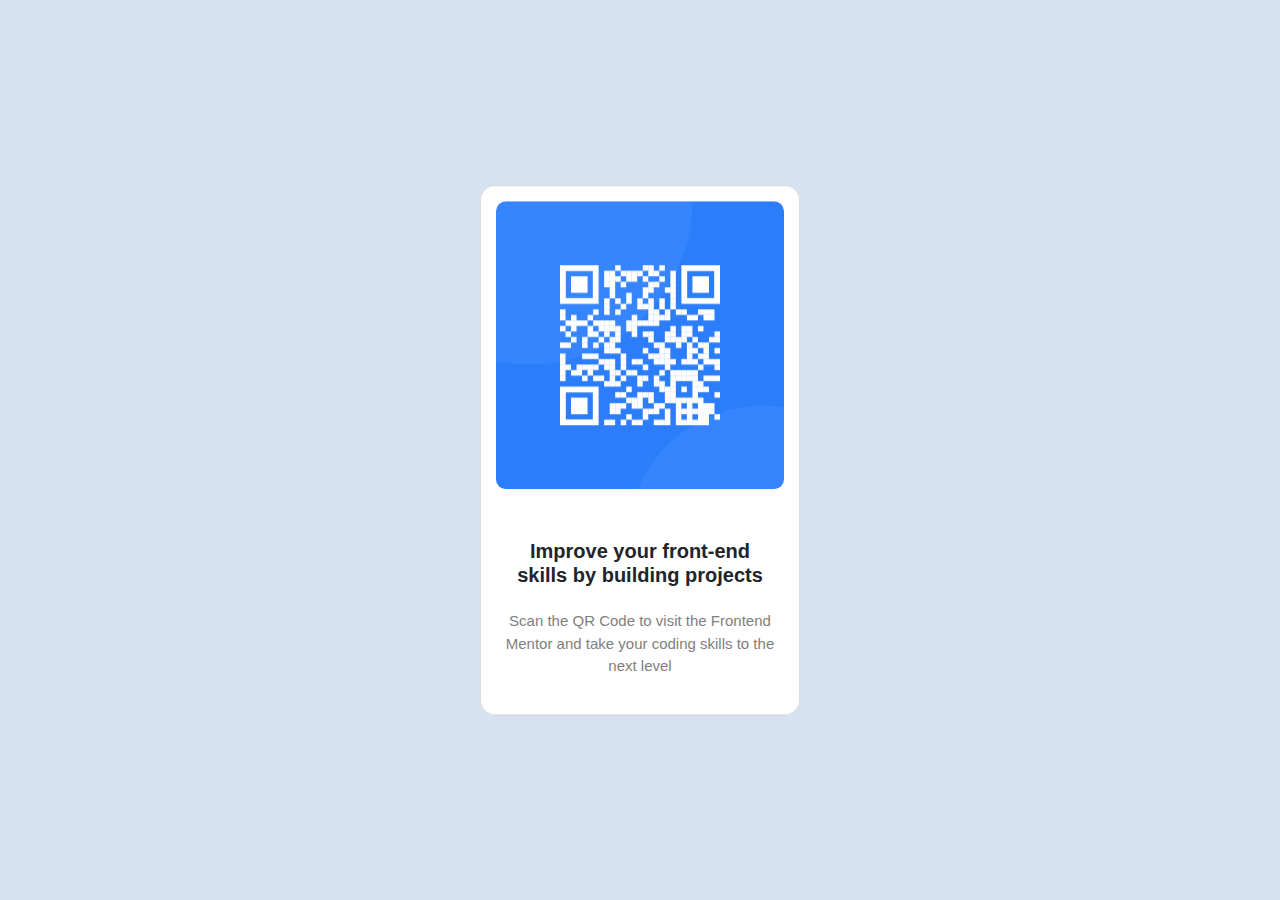
<file: projects/qrscan/index.html>
<!DOCTYPE html>
<html lang="en">
<head>
    <meta charset="UTF-8">
    <meta http-equiv="X-UA-Compatible" content="IE=edge">
    <meta name="viewport" content="width=device-width, initial-scale=1.0">
    <title>Qr scan</title>
    <link rel="stylesheet" href="https://cdn.jsdelivr.net/npm/bootstrap@4.0.0/dist/css/bootstrap.min.css" integrity="sha384-Gn5384xqQ1aoWXA+058RXPxPg6fy4IWvTNh0E263XmFcJlSAwiGgFAW/dAiS6JXm" crossorigin="anonymous">
    <link rel="stylesheet" href="css/style.css">
</head>
<body>
    <div class="container-fluid">
        <div class="card" style="width: 20rem;">
            <img class="card-img-top" src="images/image-qr-code.png" alt="qr code image">
            <div class="card-body">
                <h5 class="card-text">Improve your front-end skills by building projects</h5>
                <p>Scan the QR Code to visit the Frontend Mentor and take your coding skills to the next level</p>
            </div>
        </div>

    </div>
    
</body>
</html>
</file>
<file: projects/qrscan/css/style.css>
*{
    margin: 0;
    padding: 0;
    box-sizing: border-box;
    font-family: 'Outfit', sans-serif;

}
.container-fluid{
    background-color:  hsl(212, 45%, 89%);
    min-height: 100vh;
 

    
}

.card{
    border-radius: 15px;
    margin-left: auto;
    margin-right: auto;
    position: absolute;
    top: 50%;
    left: 50%;
    margin-right: -50%;
    transform: translate(-50%, -50%);
    /* background-color: hsl(0, 0%, 100%); */
    box-shadow: 0 4px 8px 0,hsl(212, 45%, 89%), 0 6px 20px 0  ;
    
}


.card-img-top{
    padding:15px ;
    border-radius: 25px;
}

.card h5{
    font-weight: 700;
    text-align: center;
    padding: 15px;
}

.card-body p{
    font-weight:400;
    font-size: 15px;
    text-align: center;
    color: #817e7e;
    
}
</file>
